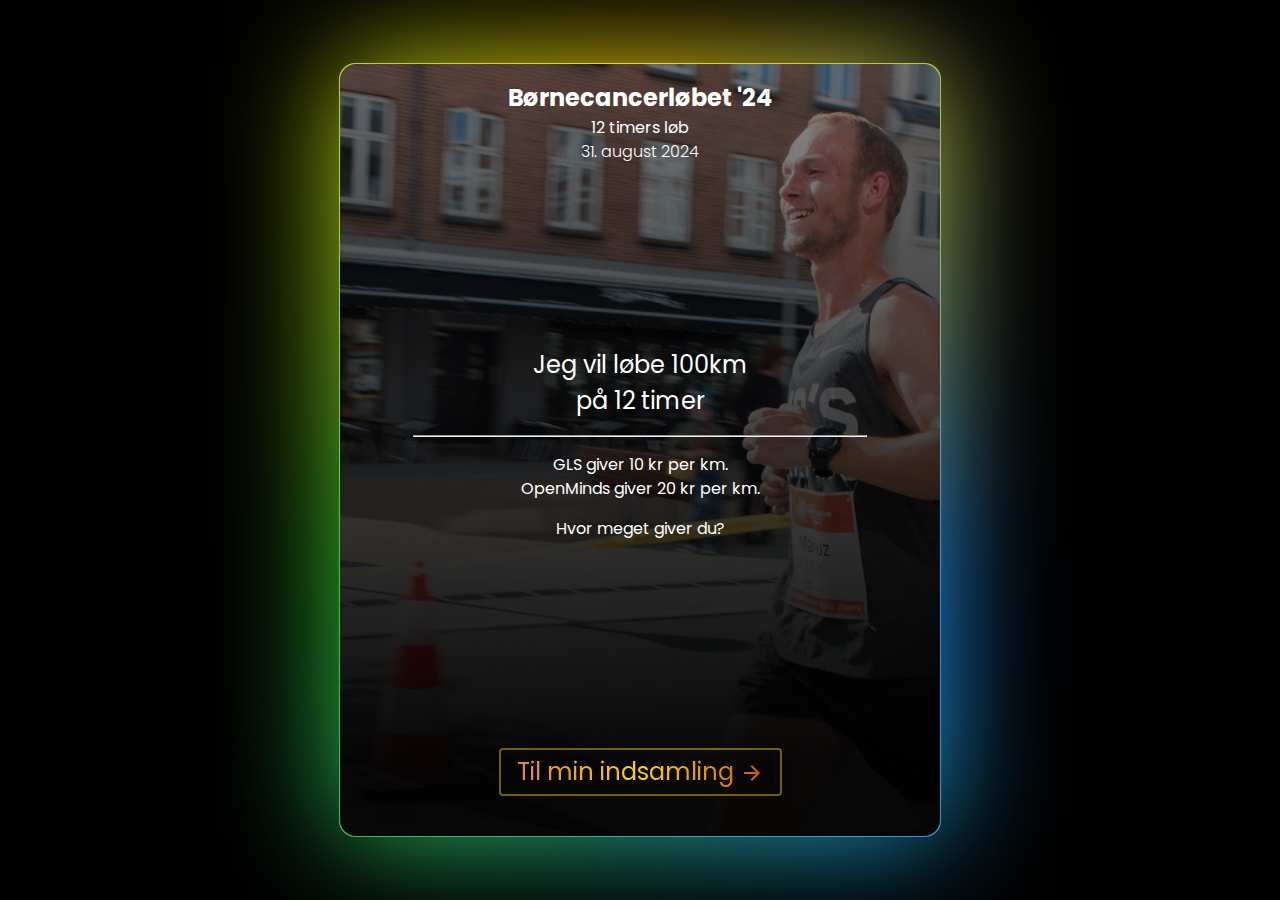
<file: index.html>
<!DOCTYPE html>
<html lang="en">
  <head>
    <meta charset="UTF-8" />
    <meta name="viewport" content="width=device-width, initial-scale=1.0" />
    <title>Marius til Børnecancerløbet</title>
    <link rel="stylesheet" href="styles.css" />
    <link rel="preconnect" href="https://fonts.googleapis.com" />
    <link rel="preconnect" href="https://fonts.gstatic.com" crossorigin />
    <link
      href="https://fonts.googleapis.com/css2?family=Poppins:ital,wght@0,100;0,200;0,300;0,400;0,500;0,600;0,700;0,800;0,900;1,100;1,200;1,300;1,400;1,500;1,600;1,700;1,800;1,900&display=swap"
      rel="stylesheet"
    />
    <link
      rel="stylesheet"
      href="https://fonts.googleapis.com/css2?family=Material+Symbols+Outlined:opsz,wght,FILL,GRAD@20..48,100..700,0..1,-50..200"
    />
  </head>

  <body class="dark-theme">
    <section id="fundraiser" class="hero">
      <div class="hero-card">
        <h2 class="fundraiser-title">Børnecancerløbet '24</h2>
        <p>12 timers løb</p>
        <p class="text-light push-top">31. august 2024</p>
        <p class="text-lg">Jeg vil løbe 100km</p>
        <p class="text-lg mb-1">på 12 timer</p>
        <hr style="width: 80%" />
        <p class="mt-1">GLS giver 10 kr per km.</p>
        <p>OpenMinds giver 20 kr per km.</p>
        <p class="push-top mt-1">Hvor meget giver du?</p>
        <a
          class="text-lg cta-btn"
          href="https://indsamling.fundracers.dk/fundraisers/marius-lober-til-fordel-for-bornecancerfonden/give-donation/start"
          target="_blank"
          >Til min indsamling
          <span
            style="vertical-align: middle"
            class="material-symbols-outlined"
          >
            arrow_forward
          </span></a
        >
      </div>
      <div class="more-info-link">
        <a href="/fundraiser.html">Mere information</a>
      </div>
    </section>

    <div class="theme-switch">theme</div>
    <script src="scripts.js"></script>
    <script src="mouse.js"></script>
  </body>
</html>
</file>
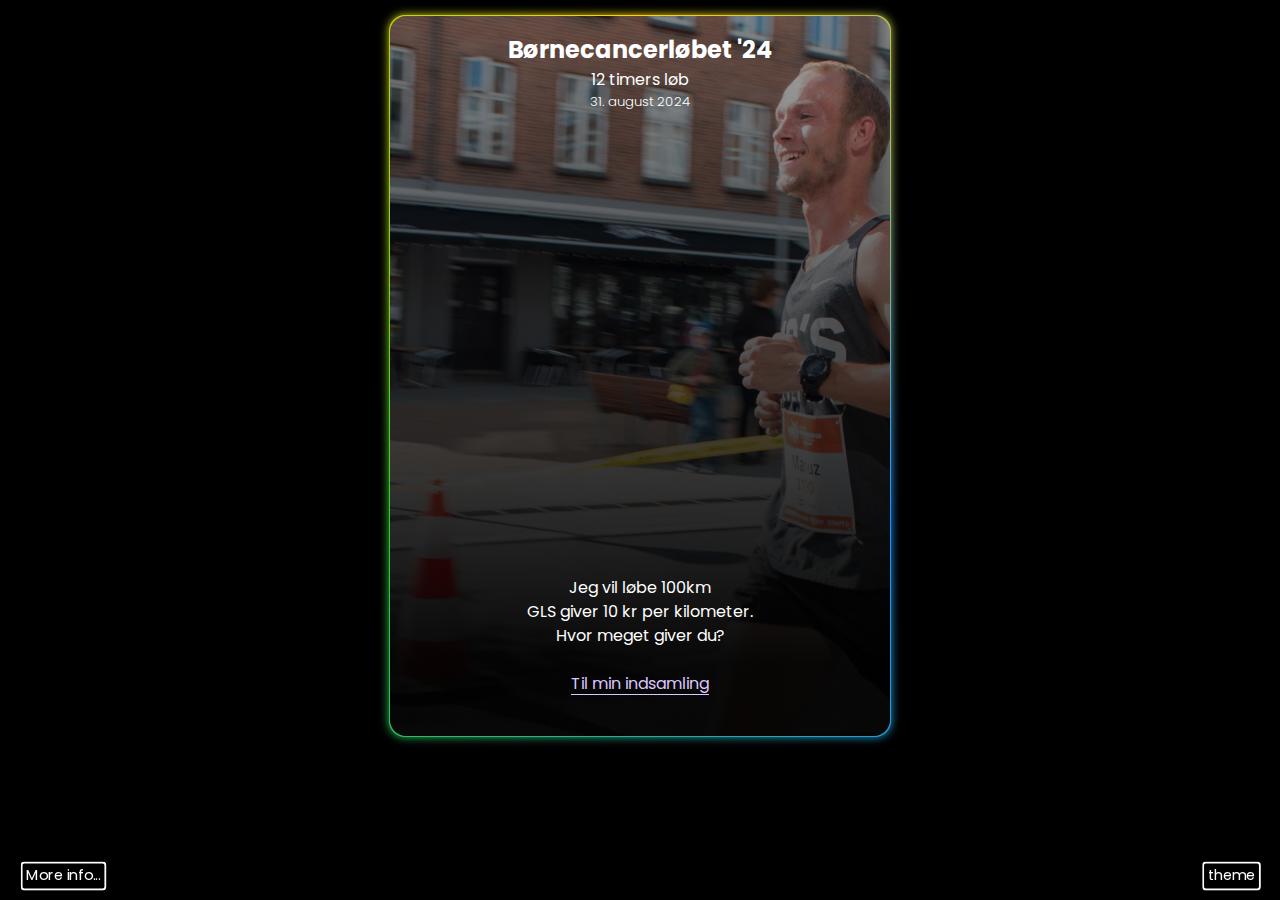
<file: public/index.html>
<!DOCTYPE html>
<html lang="en">
  <head>
    <meta charset="UTF-8" />
    <meta name="viewport" content="width=device-width, initial-scale=1.0" />
    <title>Marius til Børnecancerløbet</title>
    <link rel="stylesheet" href="styles.css" />
    <link rel="preconnect" href="https://fonts.googleapis.com" />
    <link rel="preconnect" href="https://fonts.gstatic.com" crossorigin />
    <link
      href="https://fonts.googleapis.com/css2?family=Poppins:ital,wght@0,100;0,200;0,300;0,400;0,500;0,600;0,700;0,800;0,900;1,100;1,200;1,300;1,400;1,500;1,600;1,700;1,800;1,900&display=swap"
      rel="stylesheet"
    />
    <script src="scripts.js"></script>
  </head>

  <body class="dark-theme">
    <section id="fundraiser" class="signup">
      <div class="signup-card">
        <h2 class="fundraiser-title">Børnecancerløbet '24</h2>
        <p>12 timers løb</p>
        <h5 class="text-light push-top">31. august 2024</h5>
        <p>Jeg vil løbe 100km</p>
        <p>GLS giver 10 kr per kilometer.</p>
        <p>Hvor meget giver du?</p>
        <a
          href="https://indsamling.fundracers.dk/fundraisers/marius-lober-til-fordel-for-bornecancerfonden"
          target="_blank"
          >Til min indsamling</a
        >
      </div>
    </section>
    <div class="link"><a href="/fundraiser.html">More info...</a></div>
    <div class="theme-switch">theme</div>
  </body>
</html>
</file>
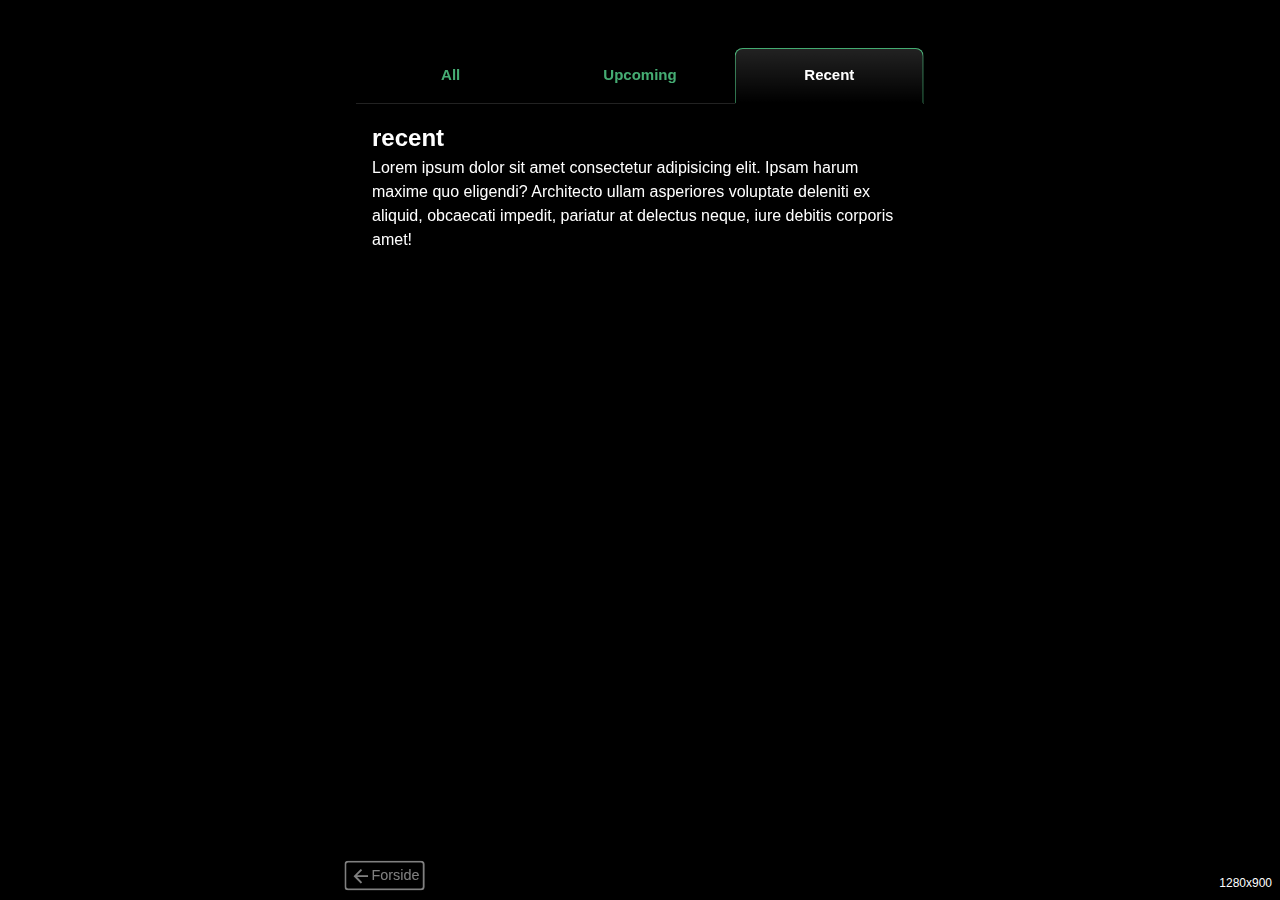
<file: fundraiser.html>
<!DOCTYPE html>
<html>
  <head>
    <meta charset="utf-8" />
    <meta http-equiv="X-UA-Compatible" content="IE=edge" />
    <title></title>
    <meta name="description" content="" />
    <meta name="viewport" content="width=device-width, initial-scale=1" />
    <link rel="stylesheet" href="styles.css" />
    <link rel="stylesheet" href="https://fonts.googleapis.com/css2?family=Material+Symbols+Outlined:opsz,wght,FILL,GRAD@20..48,100..700,0..1,-50..200" />
  
   
  </head>
  <body class="dark-theme">
    <!--[if lt IE 7]>
      <p class="browsehappy">
        You are using an <strong>outdated</strong> browser. Please
        <a href="#">upgrade your browser</a> to improve your experience.
      </p>
    <![endif]-->
    <main>
      <section id="fundraiser" class="fundraiser">
    
        <div class="widget">
          <div class="tabs">
            <input type="radio" id="all" name="tabs" />
            <label for="all">All</label>
            <input type="radio" id="upcoming" name="tabs" />
            <label for="upcoming">Upcoming</label>
            <input type="radio" id="recent" name="tabs" checked />
            <label for="recent">Recent</label>
          </div>
          <div class="tab-content">
            <div class="tab-content-1">
              <h2>all</h2>
              Lorem ipsum dolor, sit amet consectetur adipisicing elit.
              Deserunt, eos aliquam. Et quae possimus unde itaque iusto, iure
              explicabo hic veritatis dignissimos error nostrum deserunt
              consequatur quod sapiente fuga minima molestiae tempora eaque
              perferendis odio. Quam quo voluptatem exercitationem eligendi!
            </div>
            <div class="tab-content-2">
              <h2>upcoming</h2>
              Lorem ipsum dolor sit, amet consectetur adipisicing elit.
              Recusandae accusantium commodi eveniet animi quis at fuga, ab
              voluptatibus! Architecto dignissimos iste doloremque ad cum fuga
              quidem facere cumque similique error!
            </div>
            <div class="tab-content-3">
              <h2>recent</h2>
              Lorem ipsum dolor sit amet consectetur adipisicing elit. Ipsam
              harum maxime quo eligendi? Architecto ullam asperiores voluptate
              deleniti ex aliquid, obcaecati impedit, pariatur at delectus
              neque, iure debitis corporis amet!
            </div>
          </div>
        </div>
      </section>
      <a class="back-to-home" href="/">
         <span style="vertical-align: middle;" class="material-symbols-outlined">
        arrow_back
        </span>Forside</a>
      <div class="meta-data" id="meta-data"></div>
    </main>
    <script src="fundraiser.js"></script>
    <script src="mouse.js"></script>
  </body>
</html>
</file>
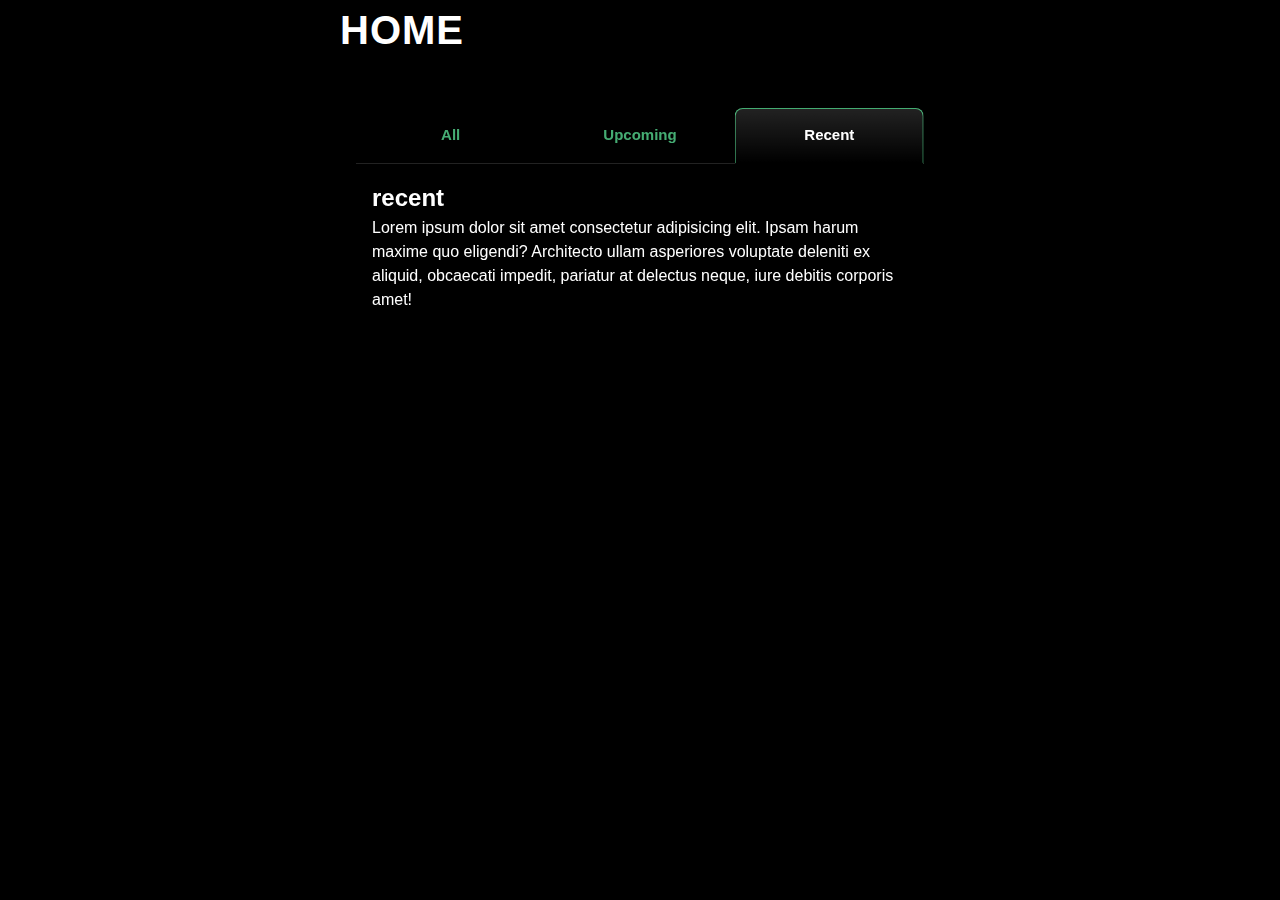
<file: public/fundraiser.html>
<!DOCTYPE html>
<html>
  <head>
    <meta charset="utf-8" />
    <meta http-equiv="X-UA-Compatible" content="IE=edge" />
    <title></title>
    <meta name="description" content="" />
    <meta name="viewport" content="width=device-width, initial-scale=1" />
    <link rel="stylesheet" href="styles.css" />
  </head>
  <body class="dark-theme">
    <!--[if lt IE 7]>
      <p class="browsehappy">
        You are using an <strong>outdated</strong> browser. Please
        <a href="#">upgrade your browser</a> to improve your experience.
      </p>
    <![endif]-->
    <main>
      <section id="home">
        <h1>Home</h1>
        <div class="widget">
          <div class="tabs">
            <input type="radio" id="all" name="tabs" />
            <label for="all">All</label>
            <input type="radio" id="upcoming" name="tabs" />
            <label for="upcoming">Upcoming</label>
            <input type="radio" id="recent" name="tabs" checked />
            <label for="recent">Recent</label>
          </div>
          <div class="tab-content">
            <div class="tab-content-1">
              <h2>all</h2>
              Lorem ipsum dolor, sit amet consectetur adipisicing elit.
              Deserunt, eos aliquam. Et quae possimus unde itaque iusto, iure
              explicabo hic veritatis dignissimos error nostrum deserunt
              consequatur quod sapiente fuga minima molestiae tempora eaque
              perferendis odio. Quam quo voluptatem exercitationem eligendi!
            </div>
            <div class="tab-content-2">
              <h2>upcoming</h2>
              Lorem ipsum dolor sit, amet consectetur adipisicing elit.
              Recusandae accusantium commodi eveniet animi quis at fuga, ab
              voluptatibus! Architecto dignissimos iste doloremque ad cum fuga
              quidem facere cumque similique error!
            </div>
            <div class="tab-content-3">
              <h2>recent</h2>
              Lorem ipsum dolor sit amet consectetur adipisicing elit. Ipsam
              harum maxime quo eligendi? Architecto ullam asperiores voluptate
              deleniti ex aliquid, obcaecati impedit, pariatur at delectus
              neque, iure debitis corporis amet!
            </div>
          </div>
        </div>
      </section>
    </main>
    <script src="scripts.js" async defer></script>
  </body>
</html>
</file>
<file: styles.css>
:root {
  --bg-color: #112244;
  --bg-color-nav: #ffffff44;

  --text-color: #66ffaa;
  --text-color-light: #66ffaaac;
  --link-color: #dddddd;
  --link-color-active: gold;

  --tab-animation-duration: 0.5s;
}

.light-theme {
  --bg-color: #fff;
  --text-color: #000;
}

.dark-theme {
  --bg-color: #000;
  --text-color: #fff;
}

.theme-switch,
.back-to-home {
  position: fixed;
  opacity: 0.5;
  bottom: 0.5rem;
  cursor: pointer;
  user-select: none;
  transition: all 0.2s linear;
  border: 2px solid;
  border-radius: 0.25rem;
  padding: 0.125rem 0.25rem;
  scale: 0.9;
  &:hover {
    scale: 1.1;
    font-weight: 800;
  }
}

.theme-switch,
.more-info-link {
  display: none;
}

.theme-switch {
  right: 1rem;
}
.back-to-home {
  color: var(--text-color);
  text-decoration: none;
}

.meta-data {
  position: absolute;
  bottom: 0.5rem;
  right: 0.5rem;
  font-size: 0.75em;
}

body {
  font-family: "Poppins", sans-serif;
  font-weight: 400;
  font-style: normal;
  line-height: 1.5;

  background-color: var(--bg-color);
  color: var(--text-color);
  min-height: 100dvh;
  transition: background-color 0.2s linear, color 0.2s linear;

  display: flex;
  flex-direction: column;
  align-items: center;
}

#home {
  margin-top: 2rem;
}

* {
  margin: 0;
  padding: 0;
  box-sizing: border-box;
}

.star {
  --jump: -50px;
  --skip: 0px;
  --start: 0px;
  z-index: 1;
  position: absolute;
  top: var(--start);
  height: 5px;
  width: 5px;
  border-radius: 50%;
  background-color: var(--text-color);
  animation: star-bounce-y 1400ms
      cubic-bezier(0.5, calc(var(--jump)), 0.5, calc(var(--jump) / 2)) forwards,
    shift-x 1900ms ease-out 50ms;
  pointer-events: none;

  opacity: 0.7;
}
@keyframes shift-x {
  to {
    transform: translateX(var(--skip));
  }
}
@keyframes star-bounce-y {
  100% {
    opacity: 0;
    scale: 0.2;
    top: 100vh;
  }
}

html {
  scroll-behavior: smooth;
  scroll-snap-type: y mandatory;
}

.more-info-link {
  /* display: inline; */
  padding: 0.5rem 2rem;
  border: 2px solid;
  a {
    color: var(--text-color);
    text-decoration: none;
  }
}

h1 {
  font-size: 2.5rem;
  font-weight: 600;
  letter-spacing: 1px;
  text-transform: uppercase;
  transition: all 0.2s ease;
}

.text-light {
  font-weight: 300;
}

.text-lg {
  font-size: 1.5rem;
}

.push-top {
  margin-bottom: auto;
}
.mb-1 {
  margin-bottom: 1rem;
}
.mt-1 {
  margin-top: 1rem;
}

h1:hover {
  --shadow-spread: 3rem;
  outline: 0.5rem dotted limegreen;
  padding: 1.5rem;
  border-radius: 10rem;
  box-shadow: 0 0 var(--shadow-spread) 4.5rem gold inset, 0 0 1rem 1rem gold;
  animation: shadow-fade 0.3s ease-out forwards;
}
@keyframes shadow-fade {
  to {
    box-shadow: 0 0 calc(var(--shaodw-spread) / 2) 0.1rem gold inset,
      0 0 1rem 1rem gold;
  }
}

nav {
  position: fixed;
  inset: auto 2rem 3rem;
  padding: 1rem;
  display: flex;
  justify-content: center;
  align-items: center;
  gap: clamp(0.5rem, 2.5vw, 3rem);
  background-color: var(--bg-color-nav);
  border-radius: 0.5rem;
}
nav a {
  font-size: clamp(0.875rem, 2.5vw, 1rem);
  font-weight: 500;
  text-decoration: none;
  transition: all 0.3s ease;
  color: var(--link-color);
}

.widget > .tabs {
  user-select: none;
}

.widget {
  width: clamp(200px, 80dvw, 600px);
  padding: 1rem;
  margin: 2rem auto;
  border-radius: 1rem;
  backdrop-filter: grayscale(60%);
  box-shadow: 0 10px 20px 0 rgba(0, 0, 0, 0.25);
}
.tabs {
  --tab-count: 3;
  --active: 0;
  position: relative;
  isolation: isolate;
  display: flex;
  height: 3.5rem;
  border-block-end: 1px solid #fff2;
}

.tabs input {
  display: none;
}

.tabs label {
  flex: 1;
  display: flex;
  justify-content: center;
  align-items: center;
  font-size: 0.9375rem;
  font-weight: 600;
  color: var(--text-color-light);
  cursor: pointer;
  transition: color var(--tab-animation-duration) ease-in-out;
}

.tabs input:checked + label {
  color: var(--text-color);
}

.tabs::after {
  z-index: -1;
  position: absolute;
  content: "";
  pointer-events: none;
  inset: 0 0 -1px;
  width: calc((100% / var(--tab-count)) - 2px);
  border-radius: 0.5rem 0.5rem 0 0;
  border: 1px solid var(--text-color-light);
  border-block-end: 1px var(--bg-color) solid;
  background-image: linear-gradient(#fff2, transparent);
  translate: calc(var(--active) * 100%);
  transition: translate var(--tab-animation-duration) ease-in-out;
}

.tabs:has(:checked:nth-of-type(1)) {
  --active: 0;
}
.tabs:has(:checked:nth-of-type(2)) {
  --active: 1;
}
.tabs:has(:checked:nth-of-type(3)) {
  --active: 2;
}

.tab-content {
  padding: 1rem;
}

[class^="tab-content-"] {
  display: none;
}

.widget:has(:checked:nth-of-type(1)) .tab-content-1,
.widget:has(:checked:nth-of-type(2)) .tab-content-2,
.widget:has(:checked:nth-of-type(3)) .tab-content-3 {
  display: block;
  animation: fade-in 1s ease-in-out forwards;
}

@keyframes fade-in {
  from {
    opacity: 0;
  }
  to {
    opacity: 1;
  }
}

.hero {
  height: 100dvh;
  padding: 5% 2%;
  width: 100%;
  overflow: hidden;
  display: flex;
  flex-direction: column;
  align-items: center;
}

.hero-card {
  --rounded: 1rem;
  display: flex;
  flex-direction: column;
  align-items: center;
  padding: 1rem;
  width: clamp(250px, 95%, 600px);
  height: min(95dvh, 800px);

  background-color: #000;
  background-image: linear-gradient(
      to top,
      rgba(0, 0, 0, 0.96) 10%,
      rgba(0, 0, 0, 0.45)
    ),
    url("fastest_runner_on_the_planet.jpg");
  background-size: cover;
  background-repeat: no-repeat;
  background-position-x: 45%;
  border-radius: var(--rounded);
  position: relative;
  animation: move-background-in 25s linear infinite alternate;
}
.cta-btn {
  color: transparent;
  text-wrap: nowrap;
  background: linear-gradient(
    to right,
    rgb(228, 116, 64),
    rgb(255, 215, 0),
    rgb(199, 74, 2)
  );
  -webkit-text-fill-color: transparent;
  -webkit-background-clip: text;
  background-clip: text;
  clip-path: text;
  text-decoration: none;
  margin: 1.5rem;
  position: relative;
  animation: link 0.9s infinite alternate;
  border: 2px solid rgba(255, 217, 0, 0.438);
  border-radius: 0.25rem;
  padding: 0.25rem 1rem;
}
@keyframes link {
  to {
    scale: 1.1;
  }
}

@keyframes move-background-in {
  to {
    background-position-x: 65%;
  }
}

@property --angle {
  syntax: "<angle>";
  inherits: true;
  initial-value: 0deg;
}
.hero-card::before,
.hero-card::after {
  content: "";
  position: absolute;
  background-image: conic-gradient(
    from var(--angle),
    gold,
    dodgerblue,
    limegreen,
    gold
  );
  inset: -1px;
  z-index: -1;
  border-radius: var(--rounded);
  animation: spinningColor 2.3s linear infinite;
}
.hero-card::after {
  filter: blur(60px);
}

@keyframes spinningColor {
  to {
    --angle: 360deg;
  }
}

/* Scrollbar background */
::-webkit-scrollbar {
  width: 5px; /* Width of the scrollbar */
}

/* Scrollbar track */
::-webkit-scrollbar-track {
  background: #224466; /* Track background */
  border-radius: 10px;
}

/* Scrollbar thumb */
::-webkit-scrollbar-thumb {
  background: #ffffff44; /* Scrollbar color */
  border-radius: 10px;
  transition: all 250ms linear;
}

/* Scrollbar thumb on hover */
::-webkit-scrollbar-thumb:hover {
  background: #ffffffbf; /* Color when hovering */
}
</file>
<file: public/styles.css>
:root {
  --bg-color: #112244;
  --bg-color-nav: #ffffff44;

  --text-color: #66ffaa;
  --text-color-light: #66ffaaac;
  --link-color: #dddddd;
  --link-color-active: gold;

  --tab-animation-duration: 0.5s;
}

.light-theme {
  --bg-color: #fff;
  --text-color: #000;
}

.dark-theme {
  --bg-color: #000;
  --text-color: #fff;
}

.theme-switch,
.link {
  position: fixed;
  bottom: 0.5rem;
  cursor: pointer;
  user-select: none;
  transition: all 0.2s linear;
  border: 2px solid;
  border-radius: 0.25rem;
  padding: 0.125rem 0.25rem;
  scale: 0.9;
  &:hover {
    scale: 1.1;
    font-weight: 800;
  }
}
.theme-switch {
  right: 1rem;
}

.link {
  left: 1rem;
  a {
    color: var(--text-color);
    text-decoration: none;
  }
}

body {
  font-family: "Poppins", sans-serif;
  font-weight: 400;
  font-style: normal;
  line-height: 1.5;

  background-color: var(--bg-color);
  color: var(--text-color);
  min-height: 100dvh;
  transition: background-color 0.2s linear, color 0.2s linear;

  display: flex;
  flex-direction: column;
  align-items: center;
}
/* body {
  font: 16px system-ui, sans-serif;
  line-height: 1.5;
  background-color: var(--bg-color);
  color: var(--text-color);
} */
* {
  margin: 0;
  padding: 0;
  box-sizing: border-box;
}

.star {
  --jump: -50px;
  --skip: 0px;
  z-index: 1;
  position: absolute;
  height: 5px;
  width: 5px;
  border-radius: 50%;
  background-color: var(--text-color);
  animation: star-bounce-y 1400ms
      cubic-bezier(0.5, var(--jump), 0.5, var(--jump)) 50ms,
    shift-x 1400ms ease-out 50ms;
  pointer-events: none;

  opacity: 0.7;
}
@keyframes shift-x {
  to {
    transform: translateX(var(--skip));
  }
}
@keyframes star-bounce-y {
  100% {
    opacity: 0;
    scale: 0.2;
    transform: translateY(100vh);
  }
}

html {
  scroll-behavior: smooth;
  scroll-snap-type: y mandatory;
}

section {
  scroll-snap-align: start;

  height: 100dvh;
  display: flex;
  flex-direction: column;
  /* align-items: center; */
  /* justify-content: center; */
}

fieldset {
  padding: 12px;
}
ul {
  margin-left: 1em;
}
h1 {
  font-size: 2.5rem;
  font-weight: 600;
  letter-spacing: 1px;
  text-transform: uppercase;
  transition: all 0.2s ease;
}

.text-light {
  font-weight: 300;
}

.push-top {
  margin-bottom: auto;
}

h1:hover {
  --shadow-spread: 3rem;
  outline: 0.5rem dotted limegreen;
  padding: 1.5rem;
  border-radius: 10rem;
  box-shadow: 0 0 var(--shadow-spread) 4.5rem gold inset, 0 0 1rem 1rem gold;
  animation: shadow-fade 0.3s ease-out forwards;
}
@keyframes shadow-fade {
  to {
    box-shadow: 0 0 calc(var(--shaodw-spread) / 2) 0.1rem gold inset,
      0 0 1rem 1rem gold;
  }
}

nav {
  position: fixed;
  inset: auto 2rem 3rem;
  padding: 1rem;
  display: flex;
  justify-content: center;
  align-items: center;
  gap: clamp(0.5rem, 2.5vw, 3rem);
  background-color: var(--bg-color-nav);
  border-radius: 0.5rem;
}
nav a {
  font-size: clamp(0.875rem, 2.5vw, 1rem);
  font-weight: 500;
  text-decoration: none;
  transition: all 0.3s ease;
  color: var(--link-color);
}

nav a.active {
  color: var(--text-color);
  scale: 1.1;
}
nav a:hover,
nav a:focus-visible {
  color: var(--link-color-active);
  scale: 1.1;
}

abbr {
  text-decoration: none;
  line-height: 2;
}

.widget > .tabs {
  user-select: none;
}

.widget {
  width: clamp(200px, 80dvw, 600px);
  padding: 1rem;
  margin: 2rem auto;
  border-radius: 1rem;
  backdrop-filter: grayscale(60%);
  box-shadow: 0 10px 20px 0 rgba(0, 0, 0, 0.25);
}
.tabs {
  --tab-count: 3;
  --active: 0;
  position: relative;
  isolation: isolate;
  display: flex;
  height: 3.5rem;
  border-block-end: 1px solid #fff2;
}

.tabs input {
  display: none;
}

.tabs label {
  flex: 1;
  display: flex;
  justify-content: center;
  align-items: center;
  font-size: 0.9375rem;
  font-weight: 600;
  color: var(--text-color-light);
  cursor: pointer;
  transition: color var(--tab-animation-duration) ease-in-out;
}

.tabs input:checked + label {
  color: var(--text-color);
}

.tabs::after {
  z-index: -1;
  position: absolute;
  content: "";
  pointer-events: none;
  inset: 0 0 -1px;
  width: calc((100% / var(--tab-count)) - 2px);
  border-radius: 0.5rem 0.5rem 0 0;
  border: 1px solid var(--text-color-light);
  border-block-end: 1px var(--bg-color) solid;
  background-image: linear-gradient(#fff2, transparent);
  translate: calc(var(--active) * 100%);
  transition: translate var(--tab-animation-duration) ease-in-out;
}

.tabs:has(:checked:nth-of-type(1)) {
  --active: 0;
}
.tabs:has(:checked:nth-of-type(2)) {
  --active: 1;
}
.tabs:has(:checked:nth-of-type(3)) {
  --active: 2;
}

.tab-content {
  padding: 1rem;
}

[class^="tab-content-"] {
  display: none;
}

.widget:has(:checked:nth-of-type(1)) .tab-content-1,
.widget:has(:checked:nth-of-type(2)) .tab-content-2,
.widget:has(:checked:nth-of-type(3)) .tab-content-3 {
  display: block;
  animation: fade-in 1s ease-in-out forwards;
}

@keyframes fade-in {
  from {
    opacity: 0;
  }
  to {
    opacity: 1;
  }
}

details > .content {
  width: clamp(200px, 60%, 800px);
  transition: all 300ms;
}

/* Scrollbar background */
::-webkit-scrollbar {
  width: 5px; /* Width of the scrollbar */
}

/* Scrollbar track */
::-webkit-scrollbar-track {
  background: #224466; /* Track background */
  border-radius: 10px;
}

/* Scrollbar thumb */
::-webkit-scrollbar-thumb {
  background: #ffffff44; /* Scrollbar color */
  border-radius: 10px;
  transition: all 250ms linear;
}

/* Scrollbar thumb on hover */
::-webkit-scrollbar-thumb:hover {
  background: #ffffffbf; /* Color when hovering */
}

.my-form {
  display: grid;
  gap: 1rem;
  place-items: center;
}

.my-form input {
  background: var(--bg-color);
  color: #fff;
  padding: 0.5rem;
  border-radius: 0.5rem;
  font-size: 32px system-ui;
}

input:invalid {
  outline-color: red;
}

input:valid {
  outline-color: green;
}

.signup {
  display: block;
  text-align: center;
  padding-top: 1rem;
}

.signup-card {
  --rounded: 1rem;

  display: flex;
  flex-direction: column;
  justify-content: flex-end;
  padding: 1rem;
  width: clamp(250px, 95vw, 500px);
  height: 80dvh;

  background-color: #000;
  background-image: linear-gradient(
      to top,
      rgba(0, 0, 0, 0.96) 10%,
      rgba(0, 0, 0, 0.35)
    ),
    url("fastest_runner_on_the_planet.jpg");
  background-size: cover;
  background-repeat: no-repeat;
  background-position-x: 45%;
  border-radius: var(--rounded);
  position: relative;
  animation: move-background-in 25s ease-out forwards alternate infinite;
  a {
    color: rgb(220, 198, 255);
    text-underline-offset: 5px;
    margin: 1.5rem;
  }
}

@keyframes move-background-in {
  to {
    background-position-x: 65%;
  }
}

@property --angle {
  syntax: "<angle>";
  inherits: true;
  initial-value: 0deg;
}
.signup-card::before,
.signup-card::after {
  content: "";
  position: absolute;
  background-image: conic-gradient(
    from var(--angle),
    gold,
    dodgerblue,
    limegreen,
    gold
  );
  inset: -1px;
  z-index: -1;
  border-radius: var(--rounded);
  animation: spinningColor 2.3s linear infinite;
}
.signup-card::after {
  filter: blur(5px);
}

@keyframes spinningColor {
  to {
    --angle: 360deg;
  }
}

.line {
  position: absolute;
  bottom: 2rem;
  width: 50%;
  height: 5px;
  background-color: limegreen;
  animation: scaledown 3s cubic-bezier(0.5, -0.8, 0.51, -0.8) infinite;
}

@keyframes scaledown {
  to {
    width: 100%;
  }
}
</file>
